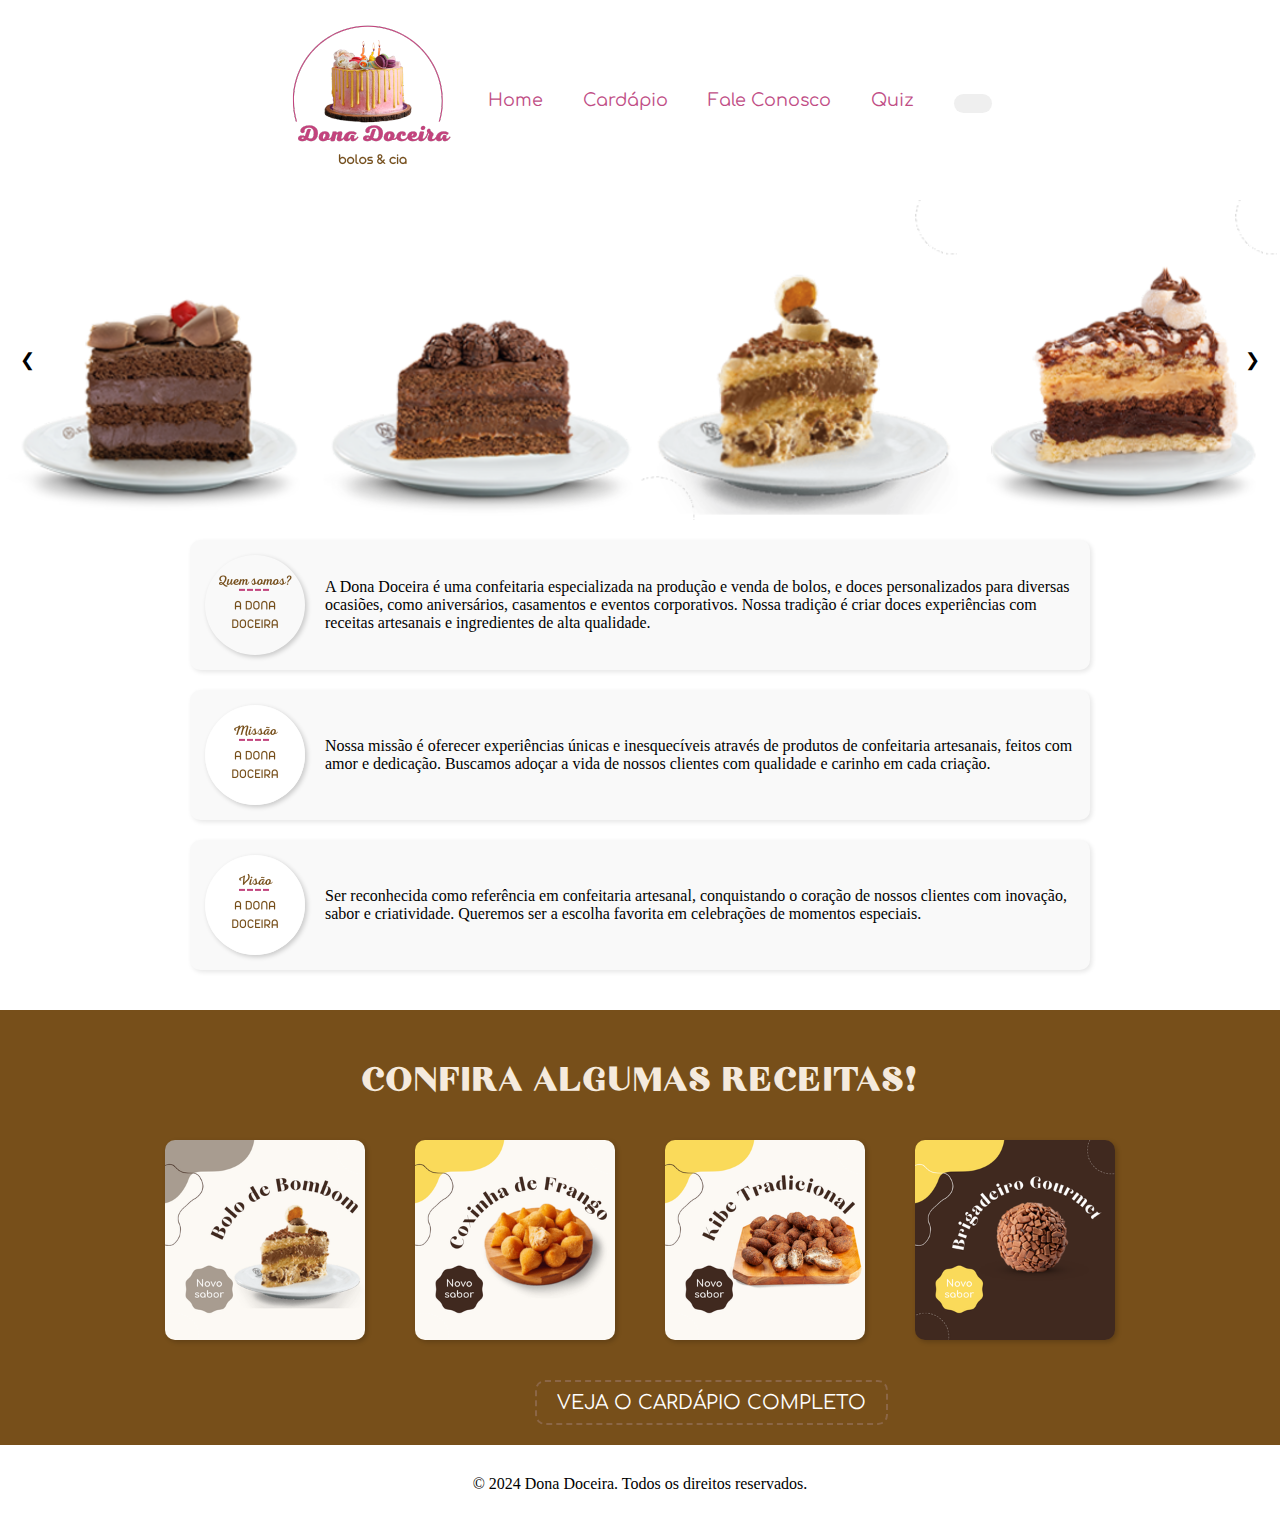
<file: index.html>
<!DOCTYPE html>
<html lang="pt-br">
<head>
    <meta charset="UTF-8">
    <meta name="viewport" content="width=device-width, initial-scale=1.0">
    <title>Dona Doceira</title>
    <link rel="stylesheet" href="https://cdnjs.cloudflare.com/ajax/libs/font-awesome/6.6.0/css/all.min.css" integrity="sha512-Kc323vGBEqzTmouAECnVceyQqyqdsSiqLQISBL29aUW4U/M7pSPA/gEUZQqv1cwx4OnYxTxve5UMg5GT6L4JJg==" crossorigin="anonymous" referrerpolicy="no-referrer" />
    <link rel="icon" type="image/png" sizes="16x16" href="imagens/favicon-16x16.png">
    <link rel="stylesheet" href="styles.css">
</head>
<body id="home">

<nav>
    <img src="imagens/logobolo1.png" text="Dona Doceira">
    <a href="index.html">Home</a>
    <a href="servico.html">Cardápio</a>
    <a href="contato.html">Fale Conosco</a>
    <a href="quiz.html">Quiz</a>
    <a href="login.html">
        <button id="login">
            <i class="fa-solid fa-user"></i>
            
        </button>
    </a>

</nav>

<div class="carrossel">
    <div class="slides">
        <img src="imagens/1.png" class="carousel-item" alt="Imagem 1">
        <img src="imagens/2.png" class="carousel-item" alt="Imagem 2">
        <img src="imagens/3.png" class="carousel-item" alt="Imagem 3">
        <img src="imagens/4.png" class="carousel-item" alt="Imagem 4">
        <img src="imagens/5.png" class="carousel-item" alt="Imagem 5">
        <img src="imagens/6.png" class="carousel-item" alt="Imagem 6">
        <img src="imagens/7.png" class="carousel-item" alt="Imagem 7">
        <img src="imagens/8.png" class="carousel-item" alt="Imagem 8">
    </div>
    <button class="prev" onclick="changeSlide(-1)">&#10094;</button>
    <button class="next" onclick="changeSlide(1)">&#10095;</button>
</div>

 
<div class="elementos">
    <!-- Div Quem Somos -->
    <div class="quemsomos">
        <img src="imagens/quemsomos.png" alt="Quem Somos">
        <p>A Dona Doceira é uma confeitaria especializada na produção e venda de bolos, e doces personalizados para diversas ocasiões,
             como aniversários, casamentos e eventos corporativos. Nossa tradição é criar doces experiências com receitas artesanais e ingredientes de alta qualidade.</p>
    </div>

    <!-- Div Missão -->
    <div class="missao">
        <img src="imagens/missao.png" alt="Missão">
        <p>Nossa missão é oferecer experiências únicas e inesquecíveis através de produtos de confeitaria artesanais, 
            feitos com amor e dedicação. Buscamos adoçar a vida de nossos clientes com qualidade e carinho em cada criação.</p>
    </div>

    <!-- Div Visão -->
    <div class="visao">
        <img src="imagens/visao.png" alt="Visão">
        <p>Ser reconhecida como referência em confeitaria artesanal, conquistando o coração de nossos clientes com inovação, 
            sabor e criatividade. Queremos ser a escolha favorita em celebrações de momentos especiais.</p>
    </div>
</div>

    <div class="container">
        <h1>CONFIRA ALGUMAS RECEITAS!</h1>
        <div class="imagens-container">
            <img src="imagens/33.png" alt="Imagem 1">
            <img src="imagens/34.png" alt="Imagem 2">
            <img src="imagens/35.png" alt="Imagem 3">
            <img src="imagens/36.png" alt="Imagem 4">
        </div>
        <a href="servico.html">
            <button id="confira">VEJA O CARDÁPIO COMPLETO</button>
        </a>
    </div>
   
           
    <footer>
        <div class="footer-icons">
            <p><a href="https://www.instagram.com/vs0uza/" target="_blank"><i class="fa-brands fa-instagram"></i></a></p>
            <p><a href="https://mail.google.com/mail/u/0/#inbox"><i class="fa-solid fa-envelope"></i></a></p>
            <p><a href="https://wa.me/14997860401" target="_blank"><i class="fa-brands fa-whatsapp"></i></a></p>
        </div>
        <p>&copy; 2024 Dona Doceira. Todos os direitos reservados.</p>
    </footer>
    
<script src="script.js"></script>

</body>
</html>
</file>
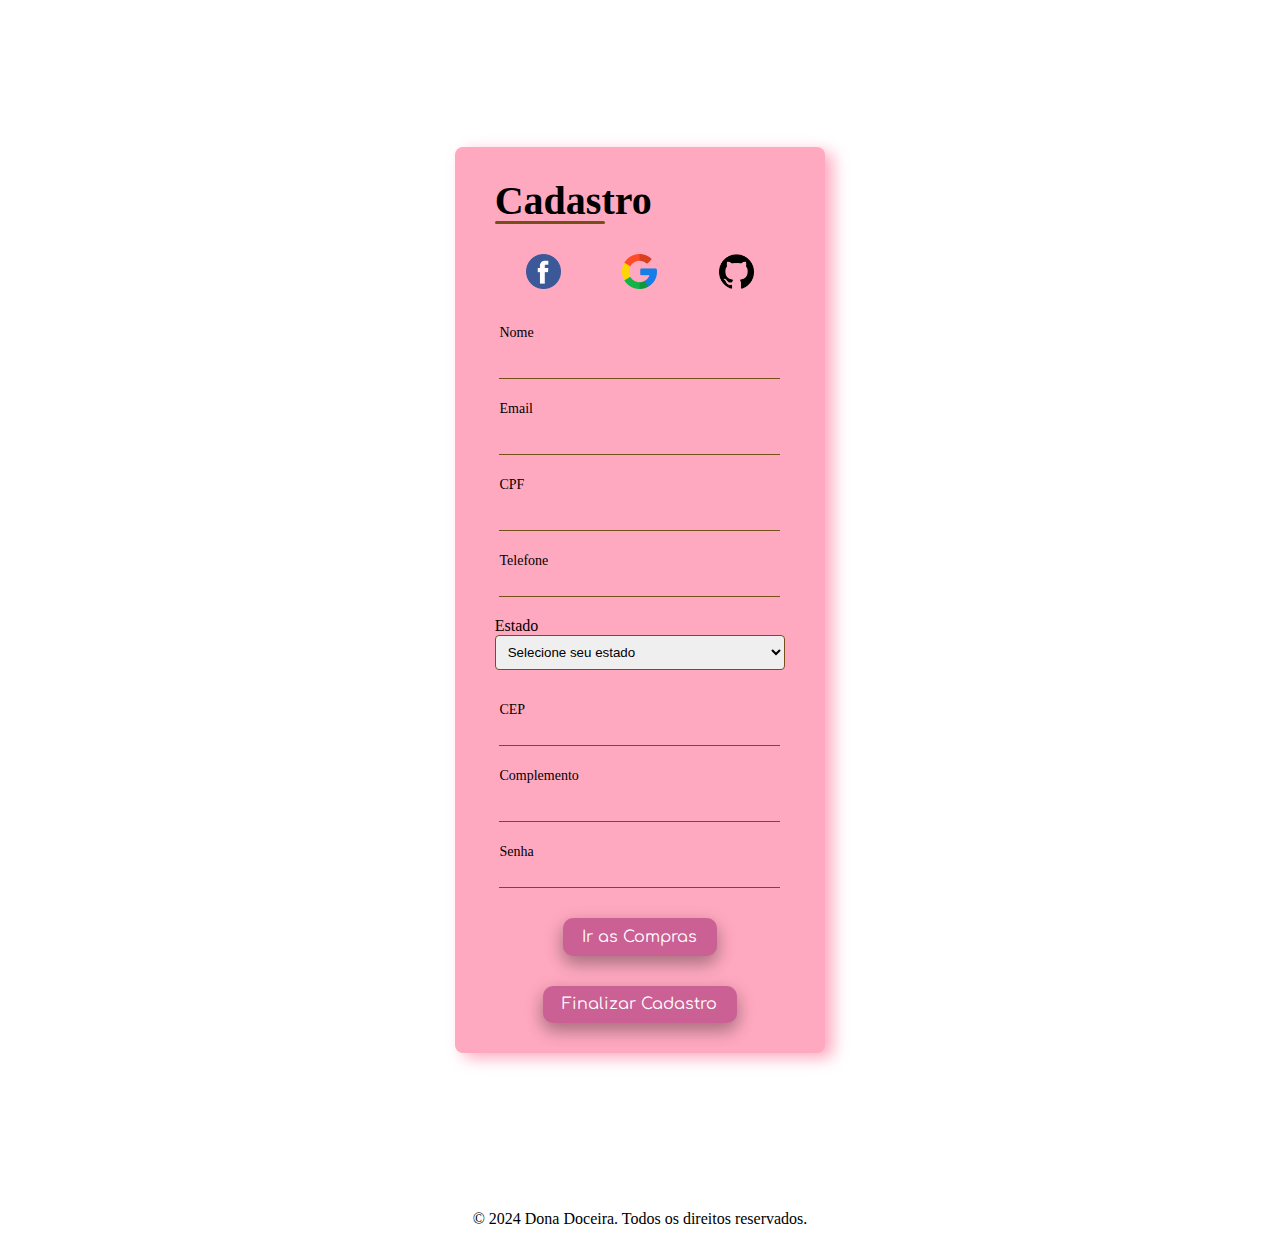
<file: login.html>
<!DOCTYPE html>
<html lang="pt-br">
<head>
    <meta charset="UTF-8">
    <meta name="viewport" content="width=device-width, initial-scale=1.0">
    <!-- acesso a biblioteca de icones na nuvem -->
    <link rel="stylesheet" href="https://cdnjs.cloudflare.com/ajax/libs/font-awesome/6.6.0/css/all.min.css" integrity="sha512-Kc323vGBEqzTmouAECnVceyQqyqdsSiqLQISBL29aUW4U/M7pSPA/gEUZQqv1cwx4OnYxTxve5UMg5GT6L4JJg==" crossorigin="anonymous" referrerpolicy="no-referrer" />
    <link rel="stylesheet" href="styles.css">
    <title>Cadastro</title>
</head>

<body id="login">
    
    <main id="container">
        <form id="login_form">
            <div id="form_header">
                <h1>Cadastro</h1>
            </div>

            <!-- midias sociais -->
            <div id="social_midia">
                <a href="#"><img src="imagens/facebook.png" alt="facebook logo"></a>
                <a href="#"><img src="imagens/google.png" alt="google logo"></a>
                <a href="#"><img src="imagens/github.png" alt="github logo"></a>
            </div>

            <div id="inputs">
                <!-- nome -->
                <div id="input_box">
                    <label for="nome">Nome
                        <div id="input_field">
                            <i class="fa-solid fa-user"></i>
                            <input type="text" name="nome" id="nome"required>
                        </div>
                    </label>
                </div>

                <!-- email -->
                <div id="input_box">
                    <label for="email">Email
                        <div id="input_field">
                            <i class="fa-solid fa-envelope"></i>
                            <input type="text" name="email" id="email"required>
                        </div>
                    </label>
                </div>

                <!-- cpf -->
                <div id="input_box">
                    <label for="cpf">CPF
                        <div id="input_field">
                            <i class="fa-solid fa-lock"></i>
                            <input type="text" name="cpf" id="cpf"required>
                        </div>
                    </label>
                </div>

                 <!-- tel -->
                 <div id="input_box">
                    <label for="telefone">Telefone
                        <div id="input_field">
                            <i class="fa-solid fa-phone"></i>
                            <input type="tel" name="telefone" id="telefone"required>
                        </div>
                    </label>
                </div>

                <div id="input_estado">
                    <label id="estado" for="estado">Estado</label>
                    <select id="questoes" name="questoes" required>
                    <option value="" disabled selected>Selecione seu estado</option>
                    <option value="Acre">Acre</option>
                    <option value="Alagoas">Alagoas</option>
                    <option value="Amapá">Amapá</option>
                    <option value="Amazonas">Amazonas</option>
                    <option value="Bahia">Bahia</option>
                    <option value="Ceará">Ceará</option>
                    <option value="Distrito Federal">Distrito Federal</option>
                    <option value="Espírito Santo">Espírito Santo</option>
                    <option value="Goiás">Goiás</option>
                    <option value="Maranhão">Maranhão</option>
                    <option value="Mato Grosso">Mato Grosso</option>
                    <option value="Mato Grosso do Sul">Mato Grosso do Sul</option>
                    <option value="Minas Gerais">Minas Gerais</option>
                    <option value="Pará">Pará</option>
                    <option value="Paraíba">Paraíba</option>
                    <option value="Paraná">Paraná</option>
                    <option value="Pernambuco">Pernambuco</option>
                    <option value="Piauí">Piauí</option>
                    <option value="Rio de Janeiro">Rio de Janeiro</option>
                    <option value="Rio Grande do Norte">Rio Grande do Norte</option>
                    <option value="Rio Grande do Sul">Rio Grande do Sul</option>
                    <option value="Rondônia">Rondônia</option>
                    <option value="Roraima">Roraima</option>
                    <option value="Santa Catarina">Santa Catarina</option>
                    <option value="São Paulo">São Paulo</option>
                    <option value="Sergipe">Sergipe</option>
                    <option value="Tocantins">Tocantins</option>
                    </select>
                </div>

                    <div id="input_box">
                        <label for="cep">CEP
                            <div id="input_field">
                                <i class="fa-solid fa-location-dot"></i>
                                <input type="tel" name="cep" id="cep"required>
                            </div>
                        </label>
                    </div>

                    <div id="input_box">
                        <label for="complemento">Complemento
                            <div id="input_field">
                                <i class="fa-solid fa-location-dot"></i>
                                <input type="text" name="complemento" id="complemento" required>
                            </div>
                        </label>
                    </div>
                
                <!-- password -->
                <div id="input_box">
                    <label for="password">Senha
                        <div id="input_field">
                            <i class="fa-solid fa-key"></i>
                            <input type="password" name="password" id="password"required>
                        </div>
                    </label>
                </div>

            <!-- button -->
            <a href="servico.html">
                <button type="button" id="lbutton">Ir as Compras</button>
            </a>
            
             <a href="index.html">
                <button type="submit" id="lbutton2">Finalizar Cadastro</button>
            </a>
        </form>
    </main>

    <footer>
        <div class="footer-icons">
            <p><a href="https://www.instagram.com/vs0uza/" target="_blank"><i class="fa-brands fa-instagram"></i></a></p>
            <p><a href="https://mail.google.com/mail/u/0/#inbox"><i class="fa-solid fa-envelope"></i></a></p>
            <p><a href="https://wa.me/14997860401" target="_blank"><i class="fa-brands fa-whatsapp"></i></a></p>
        </div>
        <p>&copy; 2024 Dona Doceira. Todos os direitos reservados.</p>
    </footer>

    <script src="script.js"></script>
</body>
</html>
</file>
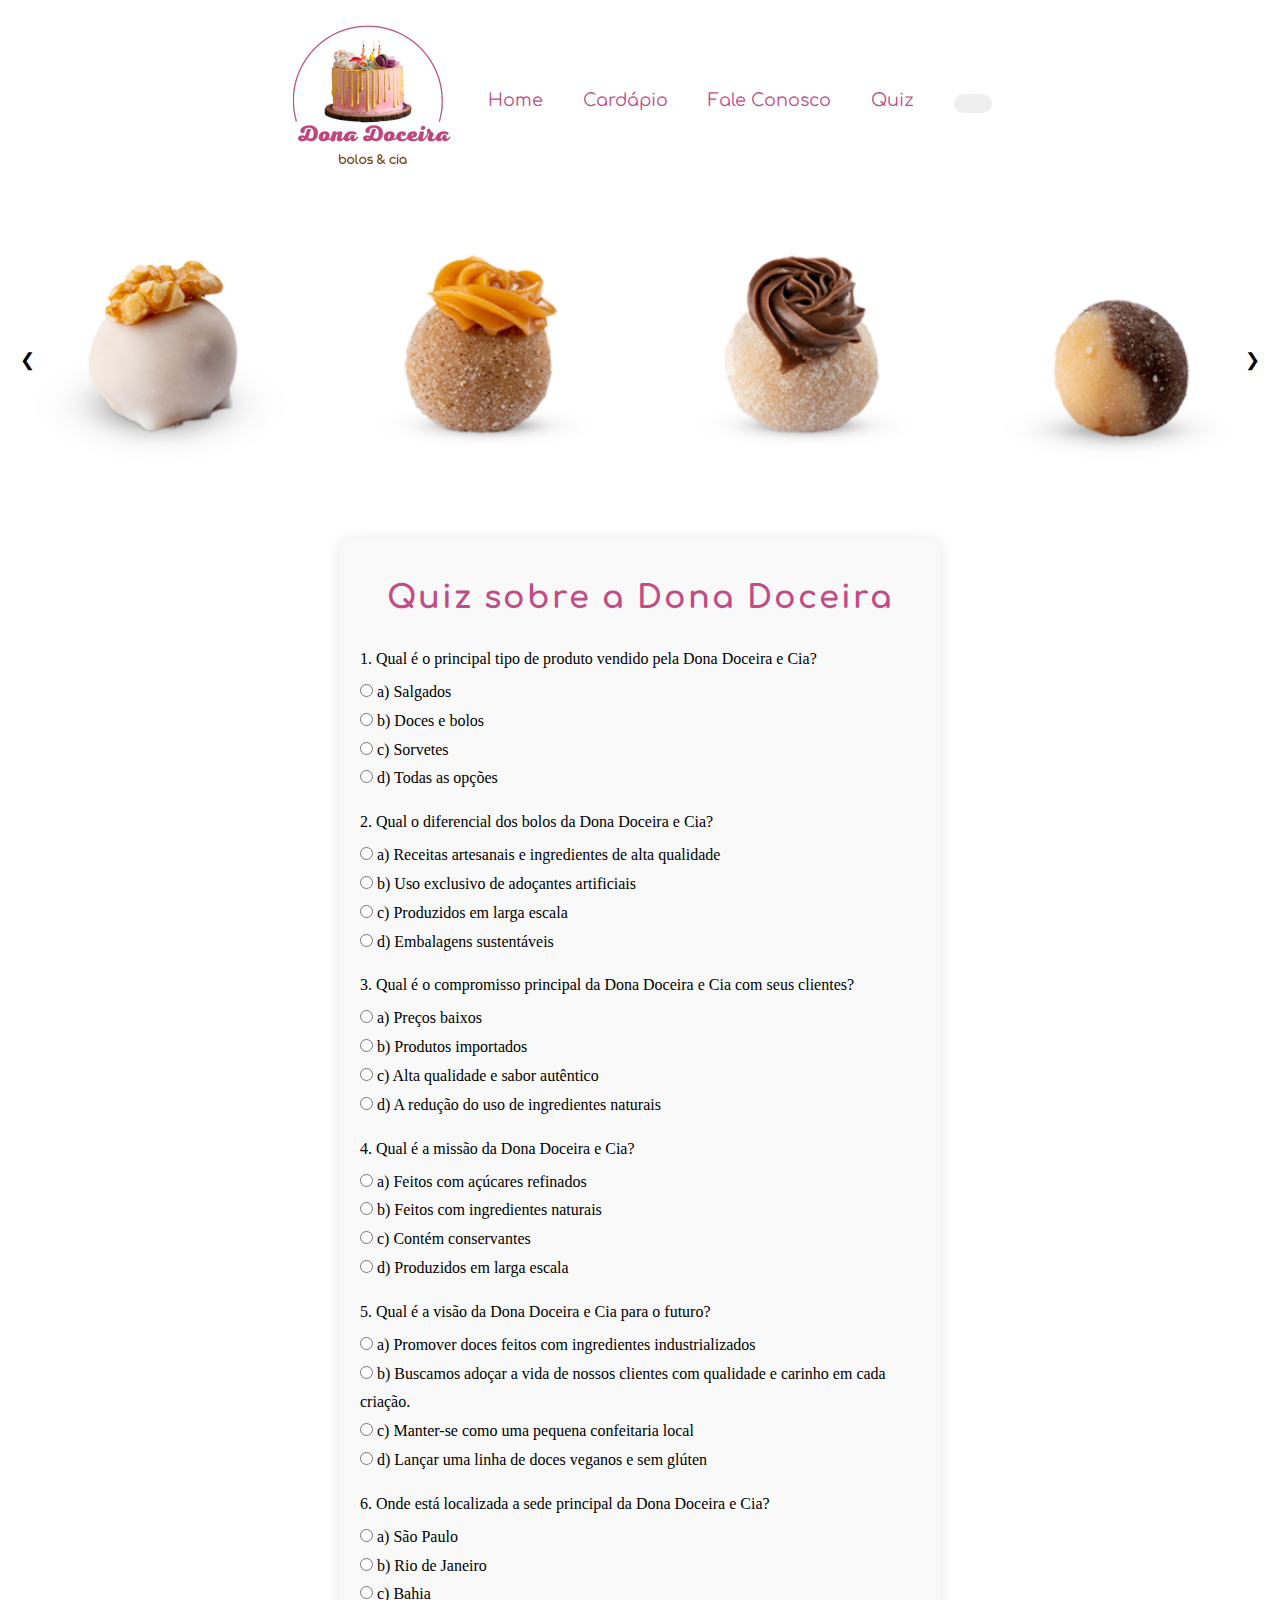
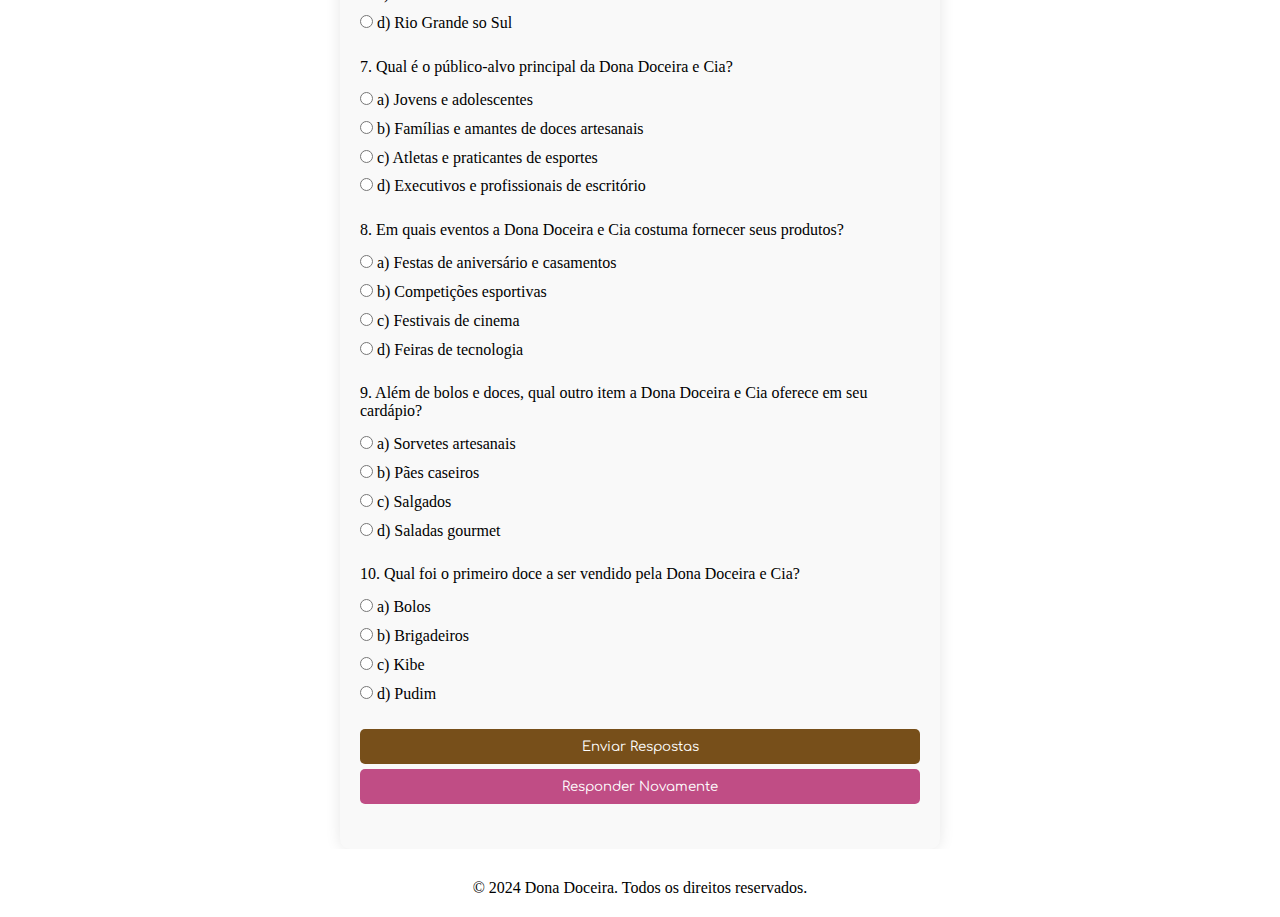
<file: quiz.html>
<!DOCTYPE html>
<html lang="en">
<head>
    <meta charset="UTF-8">
    <meta name="viewport" content="width=device-width, initial-scale=1.0">
    <title>Quiz</title>
    <link rel="stylesheet" href="https://cdnjs.cloudflare.com/ajax/libs/font-awesome/6.6.0/css/all.min.css" integrity="sha512-Kc323vGBEqzTmouAECnVceyQqyqdsSiqLQISBL29aUW4U/M7pSPA/gEUZQqv1cwx4OnYxTxve5UMg5GT6L4JJg==" crossorigin="anonymous" referrerpolicy="no-referrer"/>
    <link rel="icon" type="image/png" sizes="16x16" href="imagens/favicon-16x16.png">
    <link rel="stylesheet" href="styles.css">
</head>
<body id="quiz">

    <nav>
        <img src="imagens/logobolo1.png" text="Dona Doceira">
        <a href="index.html">Home</a>
        <a href="servico.html">Cardápio</a>
        <a href="contato.html">Fale Conosco</a>
        <a href="quiz.html">Quiz</a>
        <a href="login.html">
            <button id="login">
                <i class="fa-solid fa-user"></i>
            </button>
        </a>
    </nav>

    <div class="carrossel">
        <div class="slides">
                <img src="imagens/21.png" class="carousel-item" alt="Imagem 1">
                <img src="imagens/24.png" class="carousel-item" alt="Imagem 2">
                <img src="imagens/23.png" class="carousel-item" alt="Imagem 3">
                <img src="imagens/22.png" class="carousel-item" alt="Imagem 4">
                <img src="imagens/13.png" class="carousel-item" alt="Imagem 5">
                <img src="imagens/14.png" class="carousel-item" alt="Imagem 6">
                <img src="imagens/15.png" class="carousel-item" alt="Imagem 7">
                <img src="imagens/16.png" class="carousel-item" alt="Imagem 8">
            </div>
        <button class="prev" onclick="changeSlide(-1)">&#10094;</button>
        <button class="next" onclick="changeSlide(1)">&#10095;</button>
    </div>

    <main class="containerquiz">
    <section class="quiz-section">
            <h1>Quiz sobre a Dona Doceira</h1>
            <form id="quiz-form">
   
                <!-- Pergunta 1 -->
                <section class="question">
                    <fildset>
                        <p>1. Qual é o principal tipo de produto vendido pela Dona Doceira e Cia?</p>
                        <label><input type="radio" name="q1" value="a" onclick="disableOptions('q1'), playsound()"> a) Salgados</label><br>
                        <label><input type="radio" name="q1" value="b" onclick="disableOptions('q1'), playsound()"> b) Doces e bolos</label><br>
                        <label><input type="radio" name="q1" value="c" onclick="disableOptions('q1'), playsound()"> c) Sorvetes</label><br>
                        <label><input type="radio" name="q1" value="d" onclick="disableOptions('q1'), playsound()"> d) Todas as opções</label>
                    </fildset>
                </section>
   
                <!-- Pergunta 2 -->
                <section class="question">
                    <fildset>
                        <p>2. Qual o diferencial dos bolos da Dona Doceira e Cia?</p>
                        <label><input type="radio" name="q2" value="a" onclick="disableOptions('q2'), playsound()"> a) Receitas artesanais e ingredientes de alta qualidade</label><br>
                        <label><input type="radio" name="q2" value="b" onclick="disableOptions('q2'), playsound()"> b) Uso exclusivo de adoçantes artificiais</label><br>
                        <label><input type="radio" name="q2" value="c" onclick="disableOptions('q2'), playsound()"> c) Produzidos em larga escala</label><br>
                        <label><input type="radio" name="q2" value="d" onclick="disableOptions('q2'), playsound()"> d) Embalagens sustentáveis</label>
                    </fildset>
                </section>
   
                <!-- Pergunta 3 -->
                <section class="question">
                    <fildset>
                        <p>3. Qual é o compromisso principal da Dona Doceira e Cia com seus clientes?</p>
                        <label><input type="radio" name="q3" value="a" onclick="disableOptions('q3'), playsound()"> a) Preços baixos</label><br>
                        <label><input type="radio" name="q3" value="b" onclick="disableOptions('q3'), playsound()"> b) Produtos importados</label><br>
                        <label><input type="radio" name="q3" value="c" onclick="disableOptions('q3'), playsound()"> c) Alta qualidade e sabor autêntico</label><br>
                        <label><input type="radio" name="q3" value="d" onclick="disableOptions('q3'), playsound()"> d) A redução do uso de ingredientes naturais</label>
                    </fildset>
                </section>
   
                <!-- Pergunta 4 -->
                <section class="question">
                    <fildset>
                        <p>4. Qual é a missão da Dona Doceira e Cia?</p>
                        <label><input type="radio" name="q4" value="a" onclick="disableOptions('q4'), playsound()"> a) Feitos com açúcares refinados</label><br>
                        <label><input type="radio" name="q4" value="b" onclick="disableOptions('q4'), playsound()"> b) Feitos com ingredientes naturais</label><br>
                        <label><input type="radio" name="q4" value="c" onclick="disableOptions('q4'), playsound()"> c) Contém conservantes</label><br>
                        <label><input type="radio" name="q4" value="d" onclick="disableOptions('q4'), playsound()"> d) Produzidos em larga escala</label>
                    </fildset>
                </section>
   
                <!-- Pergunta 5 -->
                <section class="question">
                    <fildset>
                        <p>5. Qual é a visão da Dona Doceira e Cia para o futuro?</p>
                        <label><input type="radio" name="q5" value="a" onclick="disableOptions('q5'), playsound()"> a) Promover doces feitos com ingredientes industrializados</label><br>
                        <label><input type="radio" name="q5" value="b" onclick="disableOptions('q5'), playsound()"> b) Buscamos adoçar a vida de nossos clientes com qualidade e carinho em cada criação.</label><br>
                        <label><input type="radio" name="q5" value="c" onclick="disableOptions('q5'), playsound()"> c) Manter-se como uma pequena confeitaria local</label><br>
                        <label><input type="radio" name="q5" value="d" onclick="disableOptions('q5'), playsound()"> d) Lançar uma linha de doces veganos e sem glúten</label>
                    </fildset>
                </section>
   
                <!-- Pergunta 6 -->
                <section class="question">
                    <fildset>
                        <p>6. Onde está localizada a sede principal da Dona Doceira e Cia?</p>
                        <label><input type="radio" name="q6" value="a" onclick="disableOptions('q6'), playsound()"> a) São Paulo</label><br>
                        <label><input type="radio" name="q6" value="b" onclick="disableOptions('q6'), playsound()"> b) Rio de Janeiro</label><br>
                        <label><input type="radio" name="q6" value="c" onclick="disableOptions('q6'), playsound()"> c) Bahia</label><br>
                        <label><input type="radio" name="q6" value="d" onclick=" disableOptions('q6'), playsound()"> d) Rio Grande so Sul</label>
                    </fildset>
                </section>
   
                <!-- Pergunta 7 -->
                <section class="question">
                    <fildset>
                        <p>7. Qual é o público-alvo principal da Dona Doceira e Cia?</p>
                        <label><input type="radio" name="q7" value="a" onclick="disableOptions('q7'), playsound()"> a) Jovens e adolescentes</label><br>
                        <label><input type="radio" name="q7" value="b" onclick="disableOptions('q7'), playsound()"> b) Famílias e amantes de doces artesanais</label><br>
                        <label><input type="radio" name="q7" value="c" onclick="disableOptions('q7'), playsound()"> c) Atletas e praticantes de esportes</label><br>
                        <label><input type="radio" name="q7" value="d" onclick="disableOptions('q7'), playsound()"> d) Executivos e profissionais de escritório</label>
                    </fildset>
                </section>
   
                <!-- Pergunta 8 -->
                <section class="question">
                    <fildset>
                        <p>8. Em quais eventos a Dona Doceira e Cia costuma fornecer seus produtos?</p>
                        <label><input type="radio" name="q8" value="a" onclick="disableOptions('q8'), playsound()"> a) Festas de aniversário e casamentos</label><br>
                        <label><input type="radio" name="q8" value="b" onclick="disableOptions('q8'), playsound()"> b) Competições esportivas</label><br>
                        <label><input type="radio" name="q8" value="c" onclick="disableOptions('q8'), playsound()"> c) Festivais de cinema</label><br>
                        <label><input type="radio" name="q8" value="d" onclick="disableOptions('q8'), playsound()"> d) Feiras de tecnologia</label>
                    </fildset>
                </section>
   
                <!-- Pergunta 9 -->
                <section class="question">
                    <fildset>
                        <p>9. Além de bolos e doces, qual outro item a Dona Doceira e Cia oferece em seu cardápio?</p>
                        <label><input type="radio" name="q9" value="a" onclick="disableOptions('q9'), playsound()"> a) Sorvetes artesanais</label><br>
                        <label><input type="radio" name="q9" value="b" onclick="disableOptions('q9'), playsound()"> b) Pães caseiros</label><br>
                        <label><input type="radio" name="q9" value="c" onclick="disableOptions('q9'), playsound()"> c) Salgados</label><br>
                        <label><input type="radio" name="q9" value="d" onclick="disableOptions('q9'), playsound()"> d) Saladas gourmet</label>
                    </fildset>
                </section>
   
                <!-- Pergunta 10 -->
                <section class="question">
                    <fildset>
                        <p>10. Qual foi o primeiro doce a ser vendido pela Dona Doceira e Cia?</p>
                        <label><input type="radio" name="q10" value="a" onclick="disableOptions('q10'), playsound()"> a) Bolos</label><br>
                        <label><input type="radio" name="q10" value="b" onclick="disableOptions('q10'), playsound()"> b) Brigadeiros</label><br>
                        <label><input type="radio" name="q10" value="c" onclick="disableOptions('q10'), playsound()"> c) Kibe</label><br>
                        <label><input type="radio" name="q10" value="d" onclick="disableOptions('q10'), playsound()"> d) Pudim
                        </label>
                    </fildset>
                </section>
   
                <button class="buttones"  type="button" onclick="SubmitQuiz()">Enviar Respostas</button>
                <button class="buttones" id="reiniciar" type="button" onclick="submitAgain()">Responder Novamente</button>

            </form>

            <audio id="venceusom" src="midias/venceu.mp3" preload="auto"></audio>
            <audio id="selecionasom" src="midias/seleciona.mp3" preload="auto"></audio>
            <audio id="perdeusom" src="midias/perdeu.mp3" preload="auto"></audio>

            <section id="result"></section>
        </section>
    </main>
   
    <footer>
        <div class="footer-icons">
            <p><a href="https://www.instagram.com/vs0uza/" target="_blank"><i class="fa-brands fa-instagram"></i></a></p>
            <p><a href="https://mail.google.com/mail/u/0/#inbox"><i class="fa-solid fa-envelope"></i></a></p>
            <p><a href="https://wa.me/14997860401" target="_blank"><i class="fa-brands fa-whatsapp"></i></a></p>
        </div>
        <p>&copy; 2024 Dona Doceira. Todos os direitos reservados.</p>
    </footer>
    
    <script src="script.js"></script>

</body>
</html>
</file>
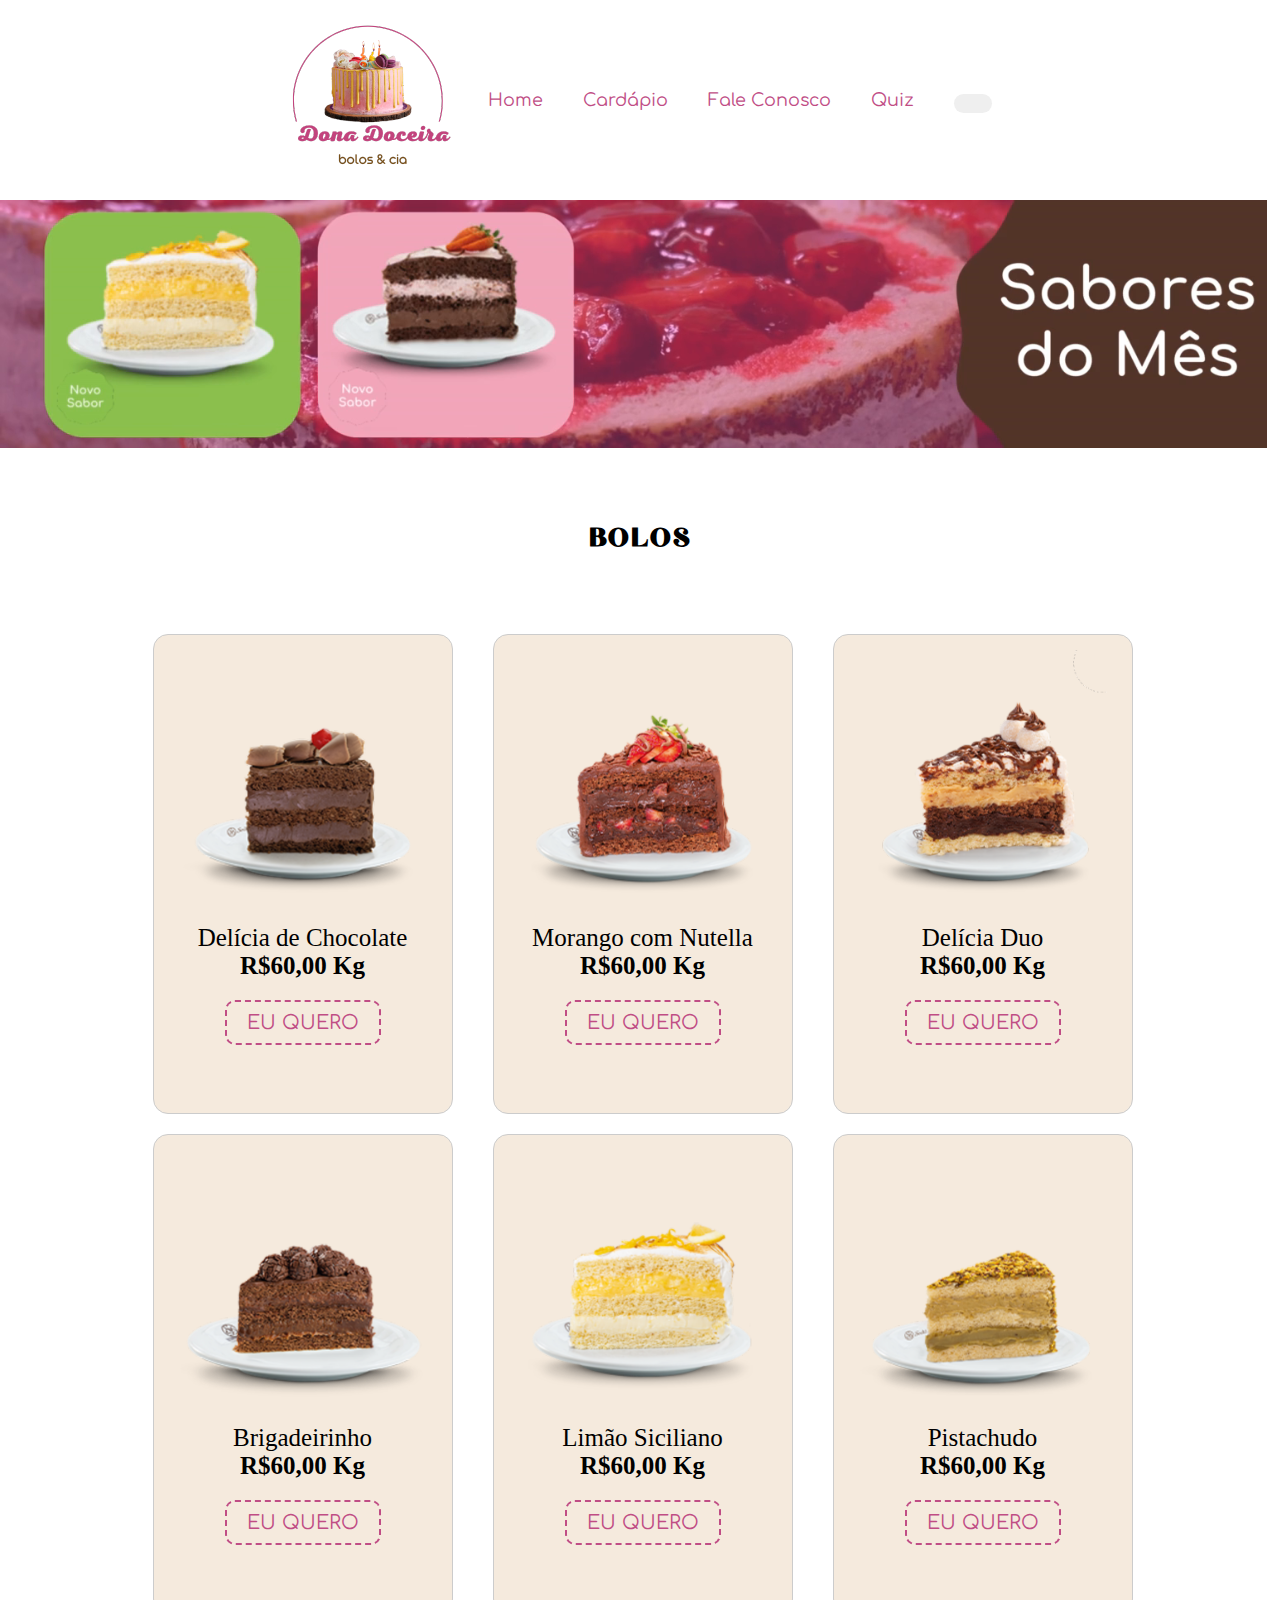
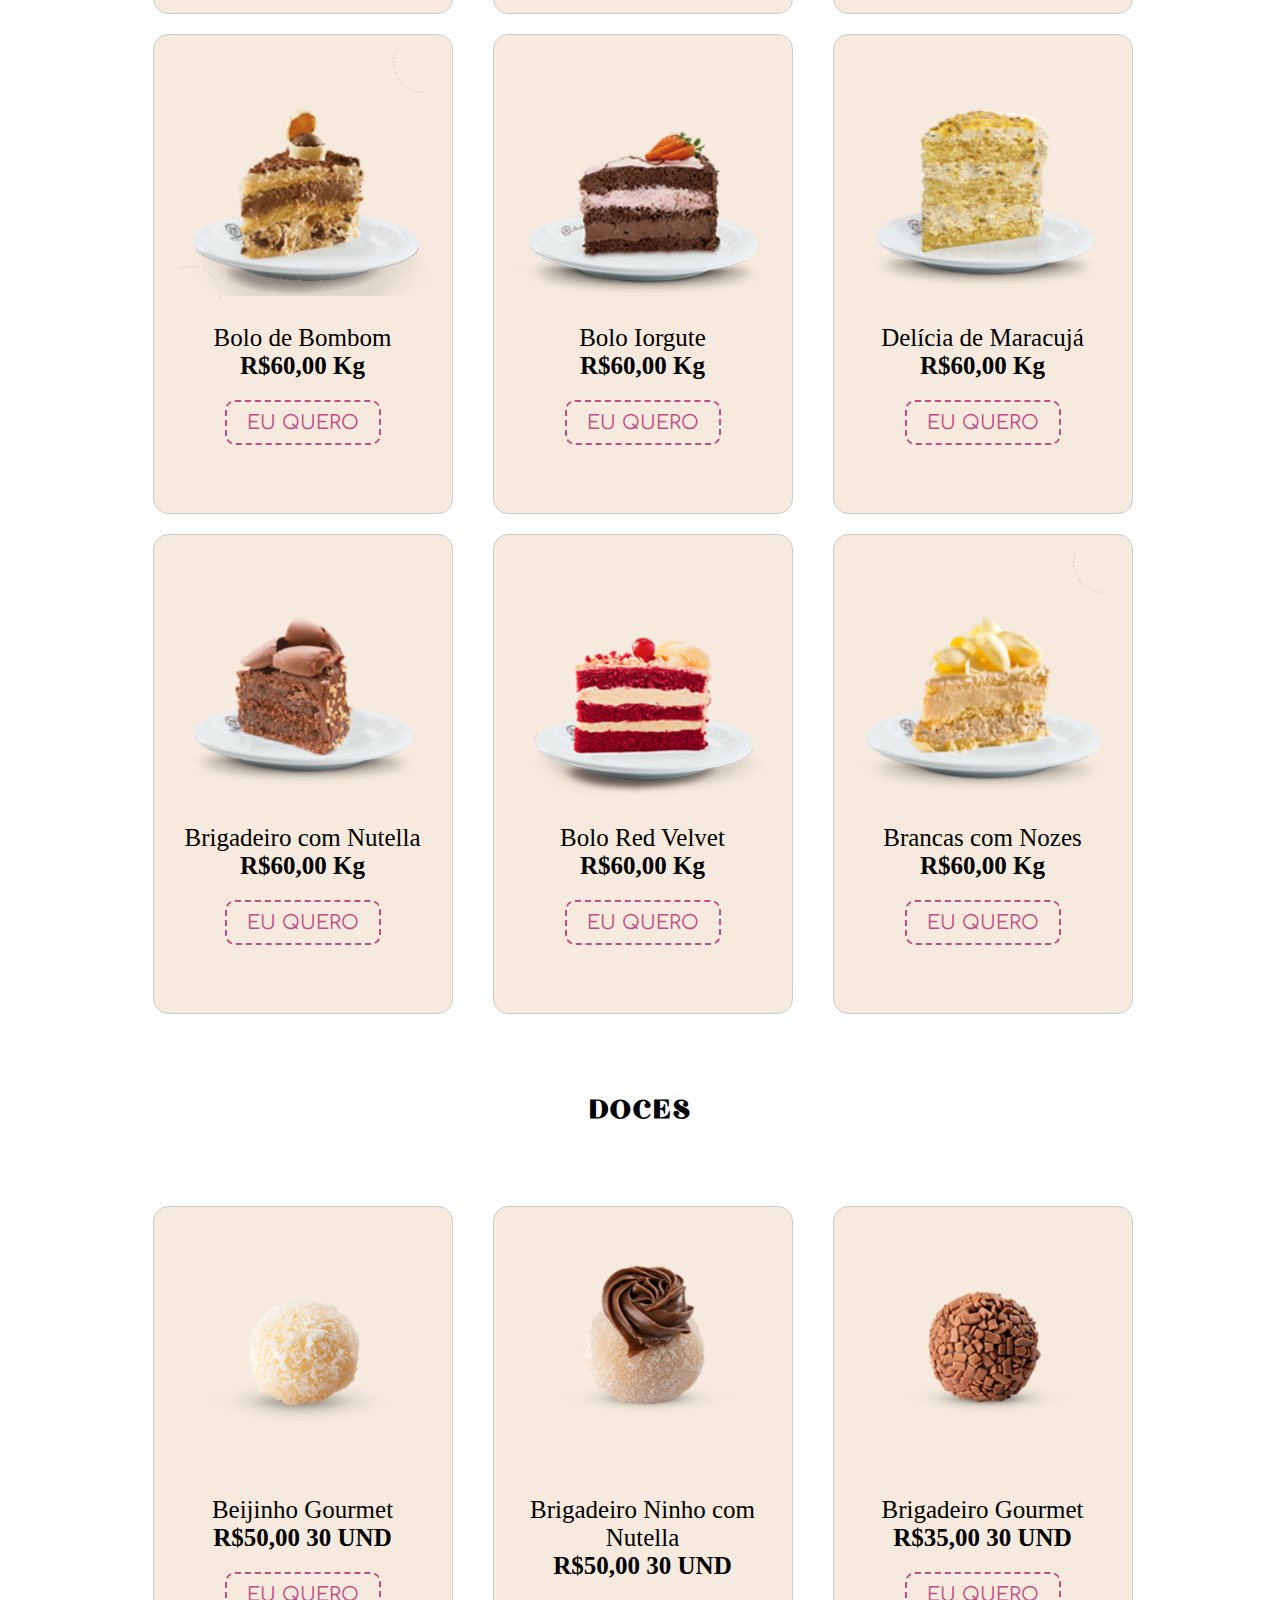
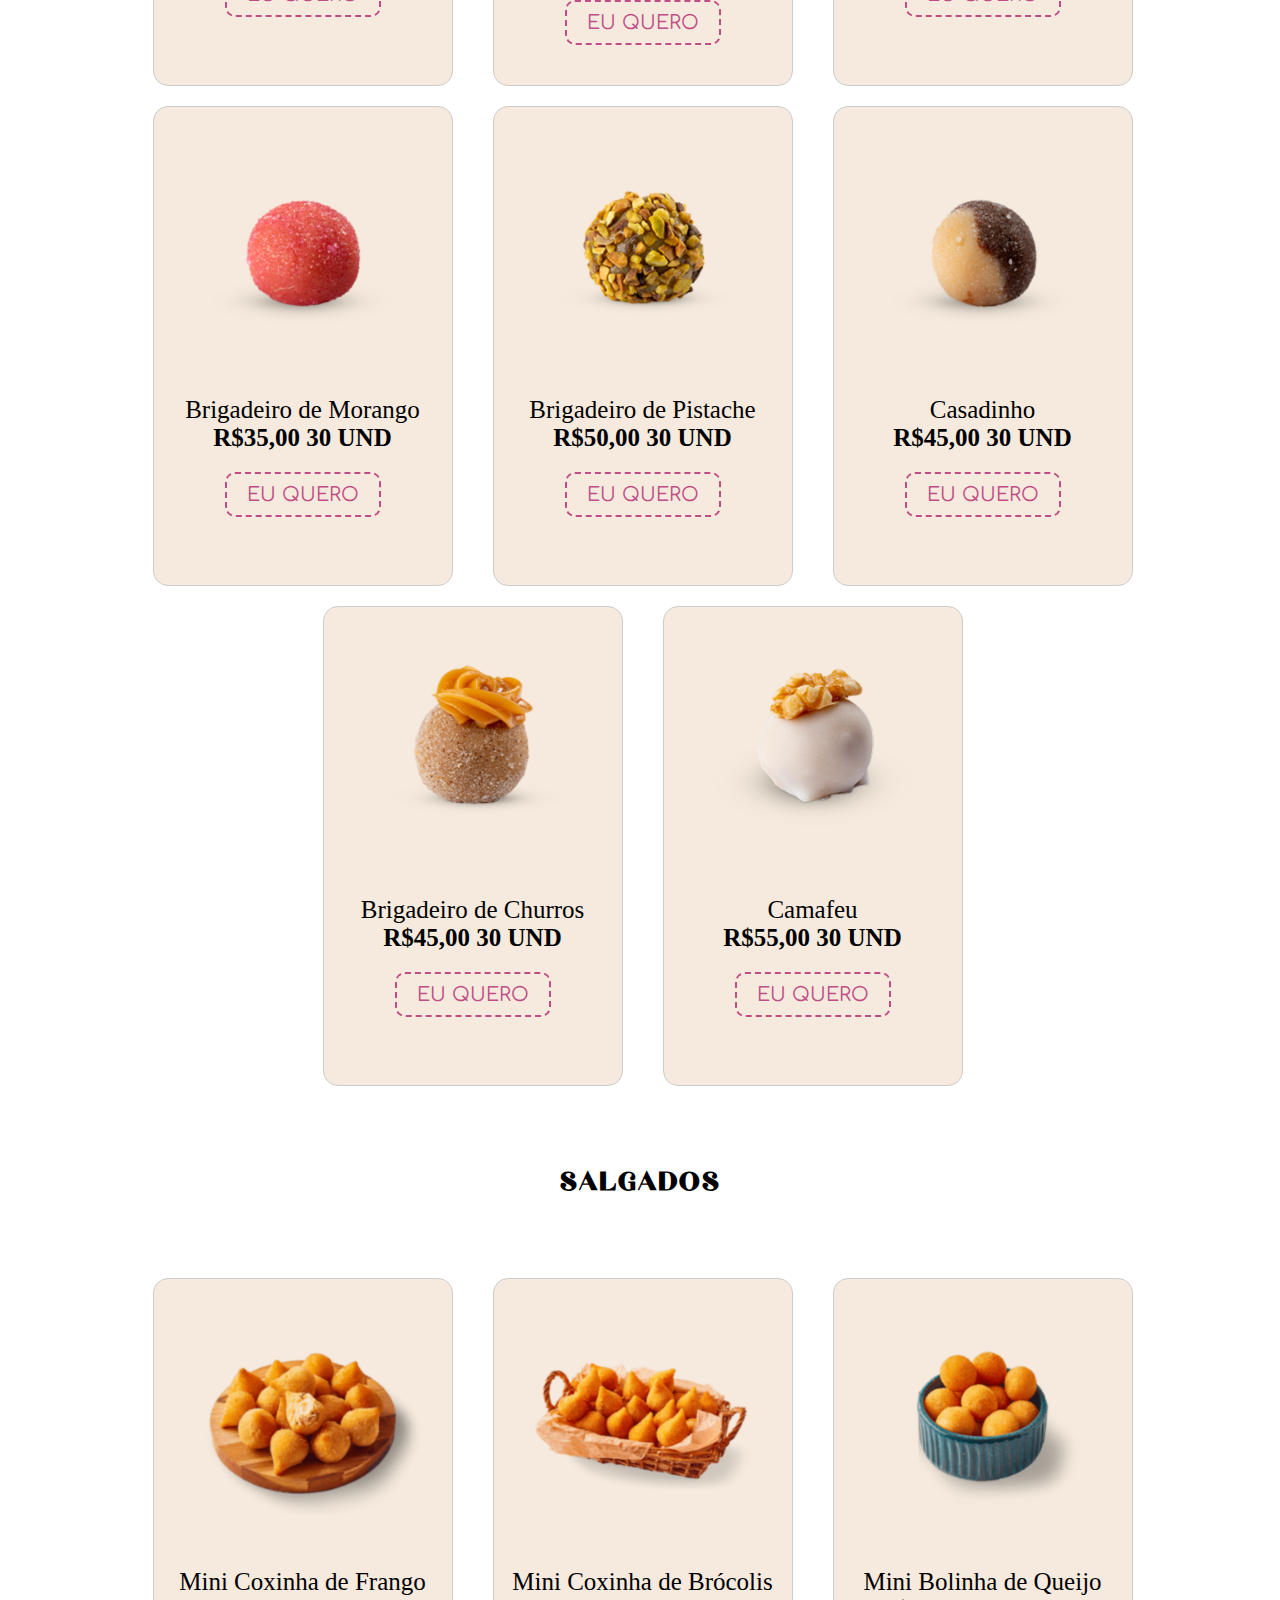
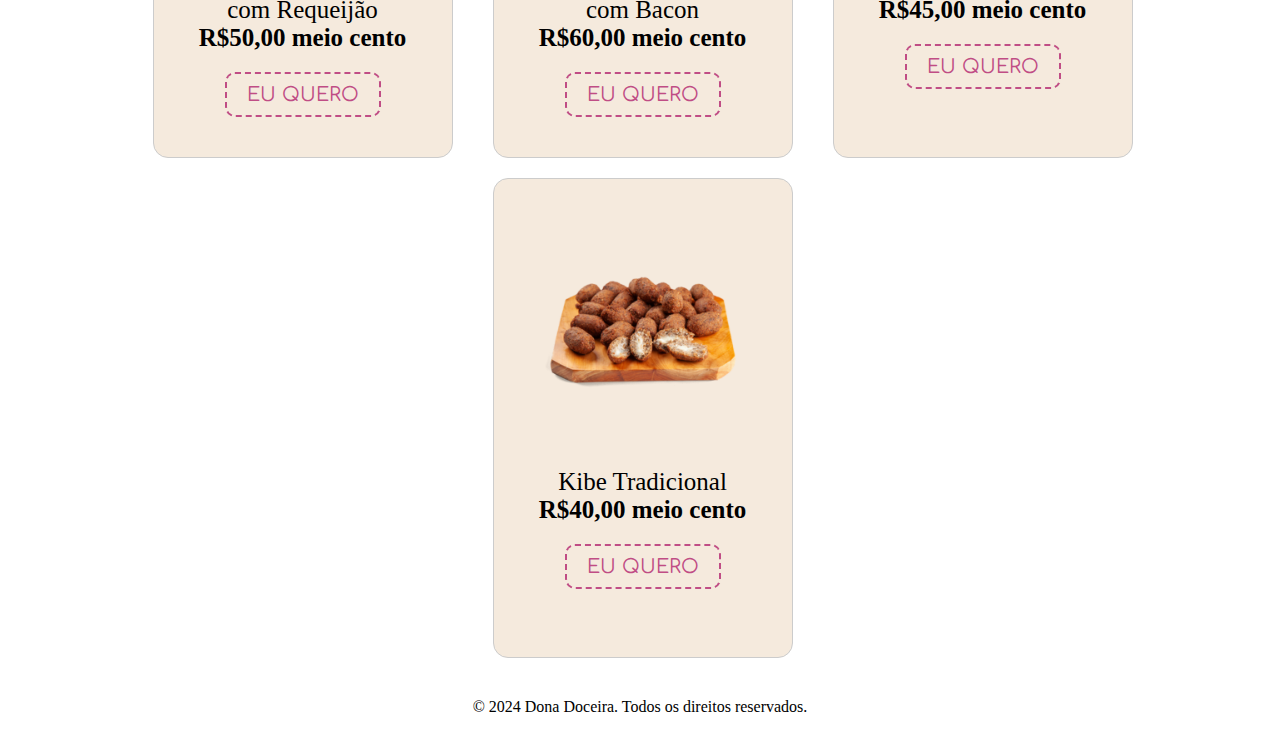
<file: servico.html>
<!DOCTYPE html>
<html lang="en">
<head>
    <meta charset="UTF-8">
    <meta name="viewport" content="width=device-width, initial-scale=1.0">
    <title>Cardápio</title>
    <link rel="stylesheet" href="https://cdnjs.cloudflare.com/ajax/libs/font-awesome/6.6.0/css/all.min.css" integrity="sha512-Kc323vGBEqzTmouAECnVceyQqyqdsSiqLQISBL29aUW4U/M7pSPA/gEUZQqv1cwx4OnYxTxve5UMg5GT6L4JJg==" crossorigin="anonymous" referrerpolicy="no-referrer" />
    <link rel="icon" type="image/png" sizes="16x16" href="imagens/favicon-16x16.png">
    <link rel="stylesheet" href="styles.css">
</head>
<body id="servico">
        
    <nav>
        <img src="imagens/logobolo1.png" text="Dona Doceira">
        <a href="index.html">Home</a>
        <a href="servico.html">Cardápio</a>
        <a href="contato.html">Fale Conosco</a>
        <a href="quiz.html">Quiz</a>
        <a href="login.html">
            <button id="login">
                <i class="fa-solid fa-user"></i>
            </button>
        </a>
    </nav>

    <div class="containervideo">
        <video autoplay muted loop>
            <source src="midias/carrosselcardapio.mp4" type="video/mp4">
            Seu navegador não suporta o elemento de vídeo.
        </video>
    </div>
    
    <h1> BOLOS</h1>
    <div class="cardapios">
        <div class="card">
            <img src="imagens/1.png" alt="Imagem 1">
            <p>Delícia de Chocolate</p>
            <h3>R$60,00 Kg</h3>
            <button class="euquero">EU QUERO</button>
        </div>
        <div class="card">
            <img src="imagens/6.png" alt="Imagem 2">
            <p>Morango com Nutella</p>
            <h3>R$60,00 Kg</h3>
            <button class="euquero">EU QUERO</button>
        </div>
        <div class="card">
            <img src="imagens/4.png" alt="Imagem 3">
            <p>Delícia Duo</p>
            <h3>R$60,00 Kg</h3>
            <button class="euquero">EU QUERO</button>
        </div>
        <div class="card">
            <img src="imagens/2.png" alt="Imagem 4">
            <p>Brigadeirinho</p>
            <h3>R$60,00 Kg</h3>
            <button class="euquero">EU QUERO</button>
        </div>
        <div class="card">
            <img src="imagens/10.png" alt="Imagem 5">
            <p>Limão Siciliano</p>
            <h3>R$60,00 Kg</h3>
            <button class="euquero">EU QUERO</button>
        </div>
        <div class="card">
            <img src="imagens/8.png" alt="Imagem 6">
            <p>Pistachudo</p>
            <h3>R$60,00 Kg</h3>
            <button class="euquero">EU QUERO</button>
        </div>
        <div class="card">
            <img src="imagens/3.png" alt="Imagem 7">
            <p>Bolo de Bombom</p>
            <h3>R$60,00 Kg</h3>
            <button class="euquero">EU QUERO</button>
        </div>
        <div class="card">
            <img src="imagens/7.png" alt="Imagem 8">
            <p>Bolo Iorgute</p>
            <h3>R$60,00 Kg</h3>
            <button class="euquero">EU QUERO</button>
        </div>
        <div class="card">
            <img src="imagens/12.png" alt="Imagem 9">
            <p>Delícia de Maracujá</p>
            <h3>R$60,00 Kg</h3>
            <button class="euquero">EU QUERO</button>
        </div>
        <div class="card">
            <img src="imagens/11.png" alt="Imagem 10">
            <p>Brigadeiro com Nutella</p>
            <h3>R$60,00 Kg</h3>
            <button class="euquero">EU QUERO</button>
        </div>
        <div class="card">
            <img src="imagens/5.png" alt="Imagem 11">
            <p>Bolo Red Velvet</p>
            <h3>R$60,00 Kg</h3>
            <button class="euquero">EU QUERO</button>
        </div>
        <div class="card">
            <img src="imagens/9.png" alt="Imagem 12">
            <p>Brancas com Nozes</p>
            <h3>R$60,00 Kg</h3>
            <button class="euquero">EU QUERO</button>
        </div>
    </div>

    <h1>DOCES</h1>
    <div class="cardapios">
        <div class="card">
            <img src="imagens/17.png" alt="Imagem 1">
            <p>Beijinho Gourmet</p>
            <h3>R$50,00 30 UND</h3>
            <button class="euquero">EU QUERO</button>
        </div>
        <div class="card">
            <img src="imagens/23.png" alt="Imagem 2">
            <p>Brigadeiro Ninho com Nutella</p>
            <h3>R$50,00 30 UND</h3>
            <button class="euquero">EU QUERO</button>
        </div>
        <div class="card">
            <img src="imagens/18.png" alt="Imagem 3">
            <p>Brigadeiro Gourmet</p>
            <h3>R$35,00 30 UND</h3>
            <button class="euquero">EU QUERO</button>
        </div>
        <div class="card">
            <img src="imagens/19.png" alt="Imagem 4">
            <p>Brigadeiro de Morango</p>
            <h3>R$35,00 30 UND</h3>
            <button class="euquero">EU QUERO</button>
        </div>
        <div class="card">
            <img src="imagens/20.png" alt="Imagem 5">
            <p>Brigadeiro de Pistache</p>
            <h3>R$50,00 30 UND</h3>
            <button class="euquero">EU QUERO</button>
        </div>
        <div class="card">
            <img src="imagens/22.png" alt="Imagem 6">
            <p>Casadinho</p>
            <h3>R$45,00 30 UND</h3>
            <button class="euquero">EU QUERO</button>
        </div>
        <div class="card">
            <img src="imagens/24.png" alt="Imagem 7">
            <p>Brigadeiro de Churros</p>
            <h3>R$45,00 30 UND</h3>
            <button class="euquero">EU QUERO</button>
        </div>
        <div class="card">
            <img src="imagens/21.png" alt="Imagem 8">
            <p>Camafeu</p>
            <h3>R$55,00 30 UND</h3>
            <button class="euquero">EU QUERO</button>
        </div>
    </div>

    <h1>SALGADOS</h1>
    <div class="cardapios">
        <div class="card">
            <img src="imagens/13.png" alt="Imagem 1">
            <p>Mini Coxinha de Frango com Requeijão</p>
            <h3>R$50,00 meio cento</h3>
            <button class="euquero">EU QUERO</button>
        </div>
        <div class="card">
            <img src="imagens/14.png" alt="Imagem 2">
            <p>Mini Coxinha de Brócolis com Bacon</p>
            <h3>R$60,00 meio cento</h3>
            <button class="euquero">EU QUERO</button>
        </div>
        <div class="card">
            <img src="imagens/15.png" alt="Imagem 3">
            <p>Mini Bolinha de Queijo</p>
            <h3>R$45,00 meio cento</h3>
            <button class="euquero">EU QUERO</button>
        </div>
        <div class="card">
            <img src="imagens/16.png" alt="Imagem 4">
            <p>Kibe Tradicional</p>
            <h3>R$40,00 meio cento</h3>
            <button class="euquero">EU QUERO</button>
        </div>
    </div>

    <footer>
        <div class="footer-icons">
            <p><a href="https://www.instagram.com/vs0uza/" target="_blank"><i class="fa-brands fa-instagram"></i></a></p>
            <p><a href="https://mail.google.com/mail/u/0/#inbox"><i class="fa-solid fa-envelope"></i></a></p>
            <p><a href="https://wa.me/14997860401" target="_blank"><i class="fa-brands fa-whatsapp"></i></a></p>
        </div>
        <p>&copy; 2024 Dona Doceira. Todos os direitos reservados.</p>
    </footer>
    
</body>
</html>
</file>
<file: styles.css>
@import url('https://fonts.googleapis.com/css2?family=Comfortaa:wght@300..700&display=swap');

 
@font-face{
    font-family: "doceria";
    src: url('font/Chloe-Regular.otf') format(opentype);
    font-weight:normal;
    font-style: normal;
}
:root{
    --cor0: #ffff;
    --cor1: #ffa9c0;
    --cor2: #e58bb7;
    --cor3: #e27aac;
    --cor4: #cb6094;
    --cor5: #c04d85; 
    --cor6: #c2447d;
    --cor7: #8b6646;
    --cor8: #774f1a;
    --cor9: black;
    --cor10:#f5eadd;

    
    --fonte-padrao: 'Times New Roman', Times, serif;
    --fonte-doceria:"doceria", cursive;
    --fonte-destaque: "Comfortaa", sans-serif;
}

 
*{
    margin: 0px;
    padding: 0px;
    box-sizing: border-box;
}

body{
    footer {
        font-family: var(--fonte-padrao);
        background-color: var(--cor0); 
        text-align: center; 
        padding: 20px 0; 
    }

    .footer-icons {
        display: flex; 
        justify-content: center; 
        gap: 15px; 
        margin-bottom: 10px; 
    }

    .footer-icons p {
        margin: 0; 
    }

    .footer-icons a {
        font-size: 24px; 
        color: #333; 
        transition: color 0.3s ease; 
    }

    .footer-icons a:hover {
        color: var(--cor5); 
    }

    button#login{
        font-size: 1rem;
        padding: .6rem 1.2rem;
        color: var(--cor8);
        border:none;
        cursor: pointer;
        border-radius: 20px;
}

}
 
body#home{
    background-color: var(--cor0);
   
    nav{
        background-color: var(--cor0);
        height: 200px;
        display: flex;
        justify-content: center; 
        align-items: center; 
    }

    nav a{
        font-family: var(--fonte-destaque);
        font-size: 1.1em;
        padding: 10px;
        margin: 10px;
        text-decoration: none;
        color: var(--cor5);
        transition-duration: .5s;
    }
    
    nav a:hover{
        text-decoration: none;
        color: var(--cor8);
    }


    .carrossel {
        position: relative;
        width: 100%;
        overflow: hidden;
    }
    
    .slides {
        display: flex;
        transition: transform 0.5s ease;
    }
    
    .carousel-item{
        min-width: 25%;
        transition: transform 0.5s ease-in-out;
    }

    .slides img {
        max-width: 100%;
        height: auto;
    }

    .slides img:hover{
        transform: scale(1.1);
    }

    .carousel-item.active {
        display: block;
    }

    .elementos {
        display: flex;
        flex-direction: column;
        gap: 20px; 
        margin: 20px auto;
        max-width: 900px;
    }

    .elementos > div {
        display: flex;
        align-items: center;
        gap: 20px; 
        background-color: #f9f9f9;
        padding: 15px;
        border-radius: 10px;
        box-shadow: 2px 2px 5px rgba(0, 0, 0, 0.1);
    }

    .elementos img {
        width: 100px;
        height: 100px;
        border-radius: 50%;
        object-fit: cover;
        box-shadow: 2px 2px 5px rgba(0, 0, 0, 0.2);
    }

    .elementos > p {
        font-size: 1.1em;
        color: #333;
        line-height: 1.5;
        max-width: 700px;
        font-family: var(--fonte-destaque);
    }

    .container{
        background-color: var(--cor8);
    }

    .container h1{
        padding-top: 50px;
        font-family: var(--fonte-doceria);
        font-size: 40px;
        color: var(--cor10);
        text-align: center;
        letter-spacing: 2px;
        margin-top: 40px;
        margin-bottom: 40px;
    }

    .imagens-container {
        display: flex;
        justify-content: center;
        gap: 50px; 
        background-color: var(--cor8);  
    }

    .imagens-container img {
        max-width: 200px; 
        width: 100%;
        height: auto;
        border-radius: 10px;
        box-shadow: 2px 2px 5px rgba(0, 0, 0, 0.2);
        transition: transform 0.3s ease;
        margin-bottom: 40px;
    }

    .imagens-container img:hover {
        transform: scale(1.1);
    }

    button#confira {
        margin-bottom: 20px;
        margin-left:535px ;
        padding: 10px 20px;
        font-size: 1.2rem;
        color: var(--cor0);
        font-family: var(--fonte-destaque);
        background-color: var(--cor8);
        border: 2px dashed var(--cor7); /* Borda tracejada */
        border-radius: 10px;
        cursor: pointer;
    }

    button#confira:hover{
        color: var(--cor5);
    }

    button.prev, button.next{
        position: absolute;
        top: 50%;
        transform: translateY(-50%);
        background-color: transparent;
        border: none;
        cursor: pointer;
        padding: 10px;
        font-size: 18px;
    }
    
    button.prev {
        left: 10px;
    }
    
    button.next {
        right: 10px;
    }


}

body#servico{
    background-color: var(--cor0);

    h1{
            text-align: center;
            font-family: var(--fonte-doceria);
            letter-spacing: 2px;
            margin: 70px;

        }

    nav{
        background-color: var(--cor0);
        height: 200px;
        display: flex;
        justify-content: center; 
        align-items: center; 
       
    }
    nav a{
        font-family: var(--fonte-destaque);
        font-size: 1.1em;
        padding: 10px;
        margin: 10px;
        text-decoration: none;
        color: var(--cor5);
        transition-duration: .5s;
    }
     
    nav a:hover{
        text-decoration: none;
        color: var(--cor8);
    }

    .containervideo video{
        max-width: 99vw;
    }

    .cardapios {
        display: flex;
        flex-wrap: wrap;
        justify-content: center;
        margin-right: 15px;
        margin-left: -27;
        font-family: var(--fonte-padrao);
    }
    .card {

        border: 1px solid #ccc;
        border-radius: 8px;
        margin: 10px;
        width: 300px; 
        text-align: center;
        margin-left: 30px;
        background-color: var(--cor10);
        padding: 15px 10px;
        border-radius: 15px;
        position: relative;
        height: 480px;
    }
    .card img {
        border-radius: 8px 8px 0 0;
        max-width: 250px; 
        height: 250px;
        border-radius: 10px;
        transition: transform 0.3s ease;
        margin-bottom: 10px;
    }
    
    .card img:hover{
        transform: scale(1.1);
    }

    .card p, h3{
        font-size: 25px;
    }

    .card p{
        padding-top: 10px;

    }

    .card h3{
        padding-bottom: 20px;
    }

    button.euquero {
        font-family: var(--fonte-destaque);
        margin-bottom: 20px;
        padding: 10px 20px;
        font-size: 1.2rem;
        color: var(--cor5);
        background-color: var(--cor10);
        border: 2px dashed var(--cor5); /* Borda tracejada */
        border-radius: 10px;
        cursor: pointer;
    }
    
    button.euquero:hover {
        color: var(--cor8);
    }   

}

body#login{
        
    margin-top: 150px;
    background-color: var(--cor0);

    #container{
        height: 100vh;
        width: 100%;
        display: flex;
        justify-content: center;
        align-items: center;
        background: var(--cor0);
        font-family: var(--fonte-padrao);
    }

    #login_form{
        display: flex;
        flex-direction: column;
        height: fit-content;
        background-color: var(--cor1);
        padding: 30px 40px;
        border-radius: 8px;
        gap: 30px;
        box-shadow: 8px 5px 16px var(--cor1);
        animation: dark-to-light-background 0.5s ease-in-out;
    }

    #form_header{
        display: flex;
        align-items: center;
        justify-content: space-between;
    }

    #form_header h1{
        font-size: 40px;
        position: relative;
    }

    #form_header h1::before{
        position: absolute;
        content: '';
        width: 70%;
        height: 3px;
        background-color: var(--cor8);
        bottom: 0px;
        border-radius: 5px;
    }

    #mode_icon{
        font-size: 20px;
        cursor: pointer;
    }

    #social_midia{
        display: flex;
        justify-content: space-around;
    }

    #social_midia img{
        width: 35px;
    }

    #social_midia img:hover{
        transform: scale(1.2);
    }

    #inputs{
        display: flex;
        flex-direction: column;
        align-items: center;
        justify-content: center;
        gap: 20px;
    }

    #input_box label{
        font-size: 14px;
        color:var(--cor9);
    }

    input[type="text"], select {
        width: calc(100% - -36%);
        padding: 8px;
        margin-bottom: 10px;
        border-radius: 4px;
        border: 1px solid var(--cor8);
    }

    #input_estado{
        margin-right: 77px;

    }

    #input_field{
        display: flex;
        align-items: center;
        gap: 15px;
        padding: 3px;
        border-bottom: 1px solid var(--cor8);
        cursor: text;
    }

    #input_field i{
        font-size: 18px;
        cursor: text;
        color: var(--color-dark-900);
    }

    #input_field input{
        border:none;
        width: 260px;
        background-color: transparent; 
        font-size: 18px;
        padding: 0px 5px;
    }

    #input_field input:focus{
        outline: none; 
    }

    #forgot_password a{
        text-decoration: none;
        font-size: 12px;
        color: var(--color-dark-50);
    }

    #forgot_password a:hover{
        color:var(--color-purple-50);

    }

    #lbutton, #lbutton2{
    font-family: var(--fonte-destaque);
        font-size: 1rem;
        padding: .6rem 1.2rem;
        background-color: var(--cor4);
        color: var(--cor0);
        border:none;
        cursor: pointer;
        transition: background-color 0.3s;
        margin-top: 10px;
        border-radius: 10px;
        box-shadow: 0 8px 16px 0 rgba(0,0,0,0.2), 0 6px 20px 0 rgba(0,0,0,0.19);
    }

    footer {
        font-family: var(--fonte-padrao);
        background-color: var(--cor0); 
        text-align: center; 
        padding: 20px 0; 
        margin-top: 130px;
    }

    .footer-icons {
        display: flex; 
        justify-content: center; 
        gap: 15px; 
        margin-bottom: 10px; 
    }

    .footer-icons p {
        margin: 0; 
    }

    .footer-icons a {
        font-size: 24px; 
        color: #333; 
        transition: color 0.3s ease; 
    }

    .footer-icons a:hover {
        color: var(--cor5); 
    }
   
}

body#contato{
    
    nav{
        background-color: var(--cor0);
        height: 200px;
        display: flex;
        justify-content: center; 
        align-items: center; 
    }

    nav a{ 
        font-family: var(--fonte-destaque);
        font-size: 1.1em;
        padding: 10px;
        margin: 10px;
        text-decoration: none;
        color: var(--cor5);
        transition-duration: .5s;
    }
     
    nav a:hover{
        text-decoration: none;
        color: var(--cor8);
    }
    
    .containervideo video{
        max-width: 99vw;
    }
    
    form {
        max-width: 500px;
        margin: auto;
        padding: 20px;
        background-color: white;
        border-radius: 10px;
      }
      
      .form-group {
        margin-bottom: 15px;
      }
      .contact-info{
        font-family: var(--fonte-destaque);
    }
      .contact-info h3{
        text-align: center;
        margin-bottom: 10px;
      }
      .contact-info p{
        line-height:1.5;
    }
    
    .form-group label{
        font-family: var(--fonte-padrao);
    }

    .form-group button{
        font-family: var(--fonte-destaque);
    }

    label {
        font-family: Arial, sans-serif;
        font-size: 16px;
        margin-bottom: 5px;
        display: block;
    }
      
    input, textarea {
        width: 100%;
        padding: 10px;
        font-size: 16px;
        border: 1px solid #ccc;
        border-radius: 5px;
    }
      
    #question6{
        margin-bottom: 20px;
    }
      
      input[type="text"], input[type="email"],input[type="tel"], select {
        width: calc(100% - -1%);
        padding: 8px;
        margin-bottom: 10px;
        border-radius: 4px;
        border: 1px solid var(--cor8);
        outline: none; 
    }

    textarea {
        width: 100%; 
        padding: 10px; 
        font-size: 16px; 
        border: 1px solid var(--cor8);
        border-radius: 5px; 
        outline: none; 
    }

    #chek {
        border: none;
    }
     
      #lembrar_me{
        width: 16px;
    }

      #input_chek p {
        display: inline;
        vertical-align: middle; 
    }
      
      button#enviar:hover {
        background-color: var(--cor7);
    }


    button.prev, button.next{
        position: absolute;
        top: 50%;
        transform: translateY(-50%);
        background-color: transparent;
        border: none;
        cursor: pointer;
        padding: 10px;
        font-size: 18px;
    }

    button#enviar {
        background-color: var(--cor8);
        color: var(--cor0);
        border: none;
        padding: 10px 15px;
        font-size: 16px;
        cursor: pointer;
        border-radius: 5px;
        margin-top: 10px;
        width: 460px;
    }
     
    button.prev {
        left: 10px;
    }
     
    button.next {
        right: 10px;
    }

}

body#quiz{

    nav{
        background-color: var(--cor0);
        height: 200px;
        display: flex;
        justify-content: center; 
        align-items: center; 
       
    }
    nav a{
        font-family: var(--fonte-destaque);
        font-size: 1.1em;
        padding: 10px;
        margin: 10px;
        text-decoration: none;
        color: var(--cor5);
        transition-duration: .5s;
    }
     
    nav a:hover{
        text-decoration: none;
        color: var(--cor8);
       
    }
    
    .carrossel {
        position: relative;
        width: 100%;
        overflow: hidden;
        /* border: 2px solid #ccc; */
    }
    
    .slides {
        display: flex;
        transition: transform 0.5s ease;
    }
    
    .carousel-item{
        min-width: 25%;
        transition: transform 0.5s ease-in-out;
    }

    .slides img {
        max-width: 100%;
        height: auto;
    }

    .slides img:hover{
        transform: scale(1.1);
    }

    .carousel-item.active {
        display: block;
    }

    .quiz-section{
        display: block;
        background-color:#f9f9f9 ;
        padding: 20px;
        border-radius: 10px;
        box-shadow: 0px 0px 15px rgba(0, 0, 0, 0.1);
        width: 600px;
        justify-content: center;
        margin-top: 20px;
        margin: auto;
        margin-top: 20px;
    }

    .question{
        margin-bottom: 20px;
    }

    .quiz-section h1{
        text-align: center;
        color: var(--cor5);
        font-family: var(--fonte-destaque);
        letter-spacing: 2px;
        margin-top: 20px;
        margin-bottom: 35px;
    }

    .question p{
        margin-bottom: 10px;
        font-family: var(--fonte-padrao);
    }

    .question label{
        line-height: 1.8;
        font-family: var(--fonte-padrao);
    }

    #reiniciar{
        background-color: var(--cor5) ;
    }
    #result {
        margin-top: 20px;
        font-size: 18px;
        text-align: center;
    }

    button.prev, button.next{
        position: absolute;
        top: 50%;
        transform: translateY(-50%);
        background-color: transparent;
        border: none;
        cursor: pointer;
        padding: 10px;
        font-size: 18px;
    }

    button.prev {
        left: 10px;
    }
    
    button.next {
        right: 10px;
    }

    .buttones{
        font-family: var(--fonte-destaque);
        width: 100%;
        padding: 10px;
        margin-bottom: 5px;
        background-color: var(--cor8);
        color: white;
        border: none;
        border-radius: 5px;
        cursor: pointer;
    }

    .buttones:hover{
        background-color: var(--cor7);
    }

    .quiz-section img{
        margin-left: auto;
        margin-right: auto;
        display: block;
    }
     
}
</file>
